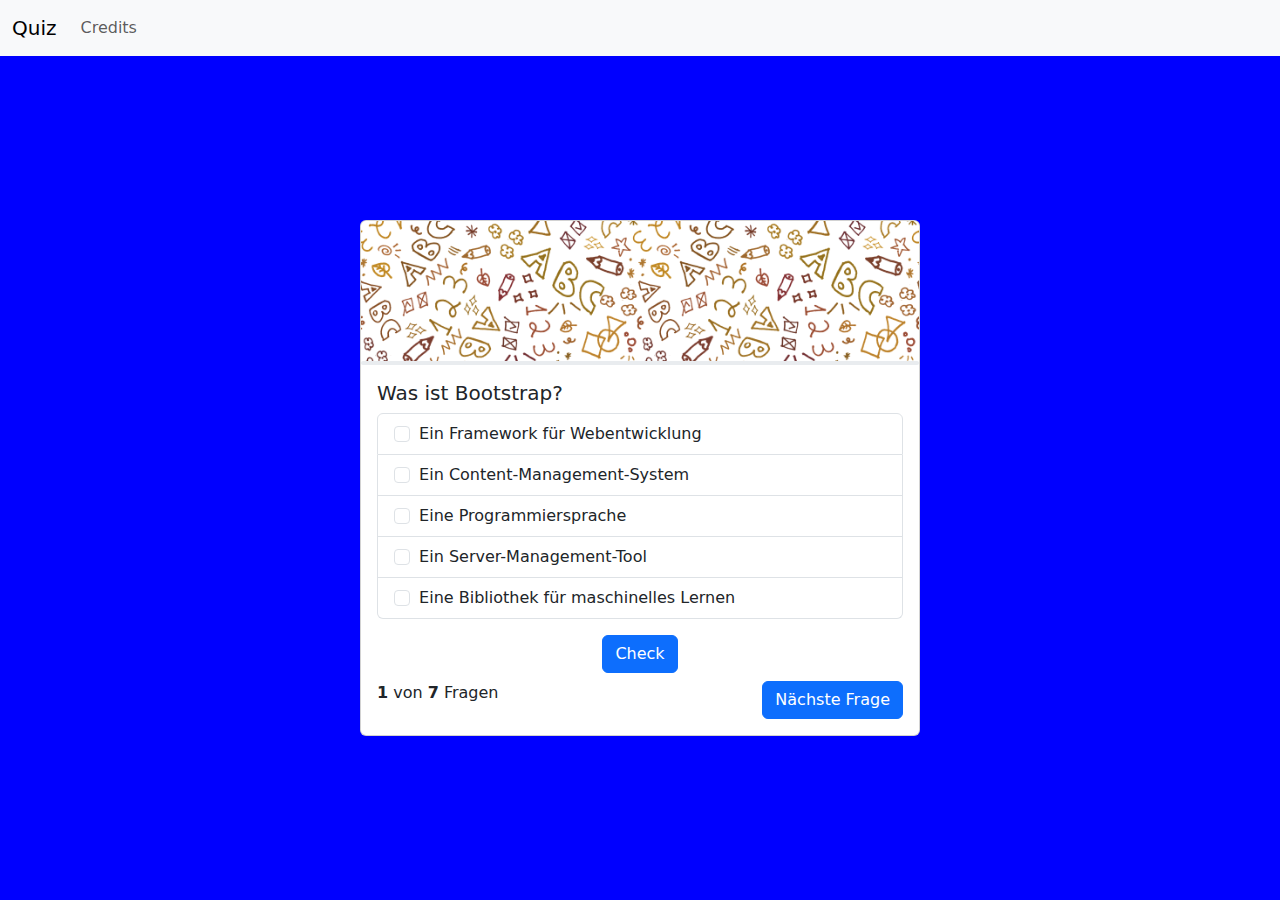
<file: index.html>
<!DOCTYPE html>
<html lang="en">
  <head>
    <meta charset="UTF-8" />
    <meta name="viewport" content="width=device-width, initial-scale=1.0" />
    <link rel="stylesheet" href="styles.css" />
    <link
      href="https://cdn.jsdelivr.net/npm/bootstrap@5.3.3/dist/css/bootstrap.min.css"
      rel="stylesheet"
      integrity="sha384-QWTKZyjpPEjISv5WaRU9OFeRpok6YctnYmDr5pNlyT2bRjXh0JMhjY6hW+ALEwIH"
      crossorigin="anonymous"
    />
    <script src="includeHTML.js"></script>
    <script
      src="https://cdn.jsdelivr.net/npm/bootstrap@5.3.3/dist/js/bootstrap.bundle.min.js"
      integrity="sha384-YvpcrYf0tY3lHB60NNkmXc5s9fDVZLESaAA55NDzOxhy9GkcIdslK1eN7N6jIeHz"
      crossorigin="anonymous"
    ></script>
    <script src="script.js"></script>
    <title>Document</title>
  </head>
  <body onload="includeHTML(); init()">
    <div class="header_template" w3-include-html="./templates/header.html"></div>
    <main>
      <div class="card" style="width: 35rem">
        <img id="profileImg" src="./imgs/quiz.png" class="card-img-top" alt="..." />
        <div id="progressBarContainer" class="progress" role="progressbar"  aria-valuemin="0" aria-valuemax="100" style="height: 4px">
          <div id="progressBar" class="progress-bar" style="width: 25%"></div>
        </div>
        <div 
          class="card-body d-flex flex-column justify-content-center align-items-center" 
          id="quizComplete"
          style="display: none !important;">
            <h1>Quiz beendet</h1>
            <div class="d-flex flex-row justify-content-around">
                <h2 class="text-primary pe-4">Dein Score</h2>
                <h2>
                  <span id="points">10</span>/<span id="totalPoints">10</span>
                </h2>
            </div>
            <button class="btn btn-info" onclick="replay()">Wiederhole</button>
        </div>
        <div class="card-body" id="quizBody">
          <h5 id="questionText" class="card-title">Frage</h5>
          <ul class="list-group mb-2">
            <li class="list-group-item listItem" onclick="selectAnswer(0,0)">
              <input class="form-check-input me-1" type="checkbox" value=0 id="1_answer" onclick="event.stopPropagation()"/>
              <label id="answer_1" class="form-check-label" for="1_answer" onclick="event.stopPropagation()">The current link item </label>
            </li>
            <li class="list-group-item listItem" onclick="selectAnswer(0,1)">
              <input class="form-check-input me-1" type="checkbox" value=1 id="2_answer" onclick="event.stopPropagation()"/>
              <label id="answer_2" class="form-check-label" for="2_answer" onclick="event.stopPropagation()">A second link item</label>
            </li>
            <li class="list-group-item listItem" onclick="selectAnswer(0,2)">
              <input class="form-check-input me-1" type="checkbox" value=2 id="3_answer" onclick="event.stopPropagation()"/>
              <label id="answer_3" class="form-check-label" for="3_answer" onclick="event.stopPropagation()">A third link item</label>
            </li>
            <li class="list-group-item listItem" onclick="selectAnswer(0,3)">
              <input class="form-check-input me-1" type="checkbox" value=3 id="4_answer" onclick="event.stopPropagation()"/>
              <label id="answer_4" class="form-check-label" for="4_answer" onclick="event.stopPropagation()">A fourth link item</label>
            </li>
            <li class="list-group-item listItem" onclick="selectAnswer(0,4)">
              <input class="form-check-input me-1" type="checkbox" value=4 id="5_answer" onclick="event.stopPropagation()"/>
              <label id="answer_5" class="form-check-label" for="5_answer" onclick="event.stopPropagation()">A disabled link item</label>
            </li>
          </ul>
          <div class="check_answers">
            <button id="checkButton" type="button" class="btn btn-primary" onclick="checkAnswers(0)">Check</button>
          </div>
          <div class="question_footer">
            <div><b id="currentQuestion">1</b> von <b id="totalLength">5</b> Fragen</div>
            <button id="nextQuestionButton" class="btn btn-primary" onclick="nextQuestion()">Nächste Frage</button>
          </div>
        </div>
      </div>
    </main>
  </body>
</html>
</file>
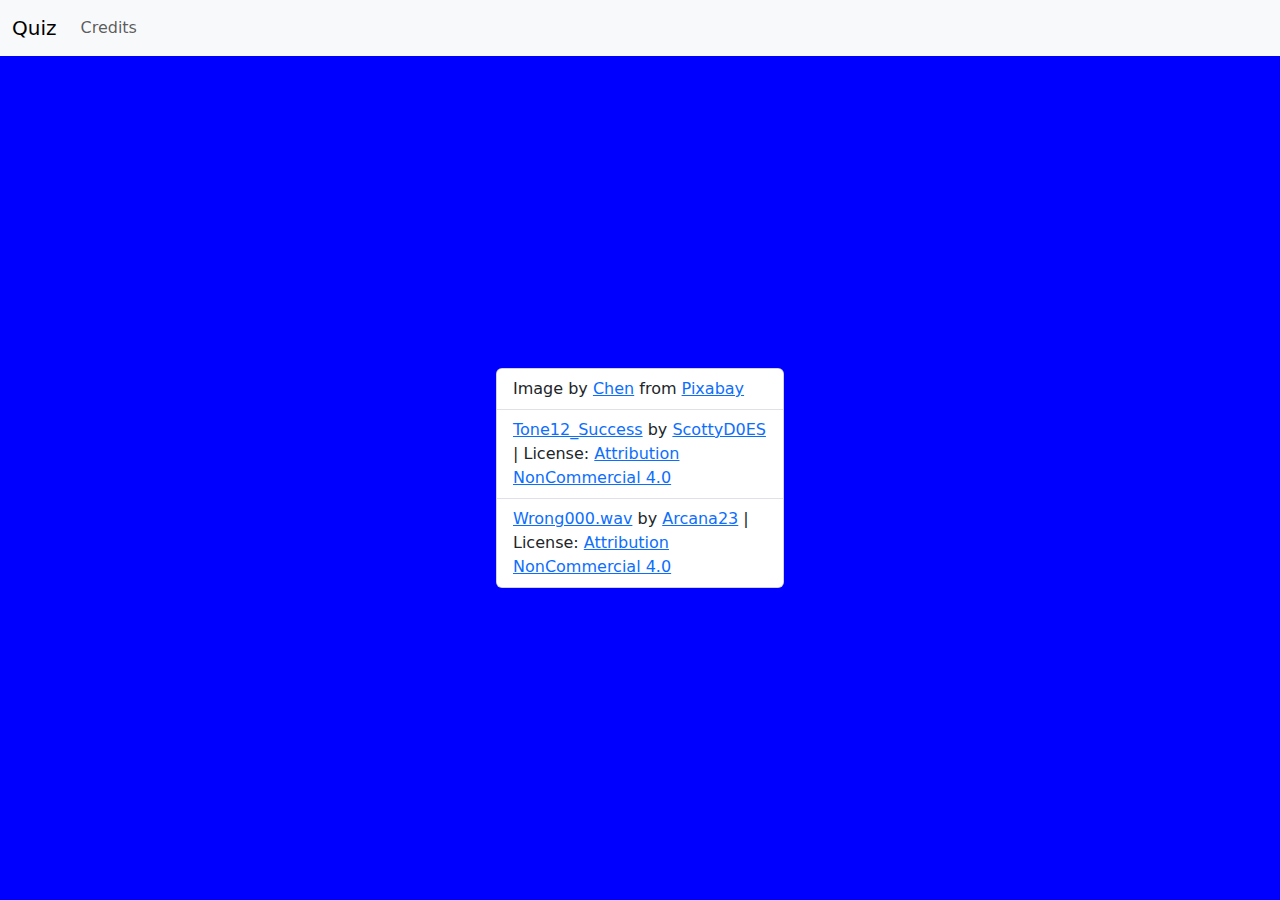
<file: credits.html>
<!DOCTYPE html>
<html lang="en">
<head>
    <meta charset="UTF-8">
    <meta name="viewport" content="width=device-width, initial-scale=1.0">
    <link
      href="https://cdn.jsdelivr.net/npm/bootstrap@5.3.3/dist/css/bootstrap.min.css"
      rel="stylesheet"
      integrity="sha384-QWTKZyjpPEjISv5WaRU9OFeRpok6YctnYmDr5pNlyT2bRjXh0JMhjY6hW+ALEwIH"
      crossorigin="anonymous"
    />
    <link rel="stylesheet" href="./styles.css">
    <script src="includeHTML.js"></script>
    <script
      src="https://cdn.jsdelivr.net/npm/bootstrap@5.3.3/dist/js/bootstrap.bundle.min.js"
      integrity="sha384-YvpcrYf0tY3lHB60NNkmXc5s9fDVZLESaAA55NDzOxhy9GkcIdslK1eN7N6jIeHz"
      crossorigin="anonymous"
    ></script>
    <title>Document</title>
</head>
<body onload="includeHTML()">
    <div class="header_template" w3-include-html="./templates/header.html"></div>
    <main>
        <div class="card" style="width: 18rem;">
            <ul class="list-group list-group-flush">
              <li class="list-group-item">Image by <a href="https://pixabay.com/users/chenspec-7784448/?utm_source=link-attribution&utm_medium=referral&utm_campaign=image&utm_content=7533458">Chen</a> from <a href="https://pixabay.com//?utm_source=link-attribution&utm_medium=referral&utm_campaign=image&utm_content=7533458">Pixabay</a></li>
              <li class="list-group-item"><a href="https://freesound.org/people/ScottyD0ES/sounds/716450/">Tone12_Success</a> by <a href="https://freesound.org/people/ScottyD0ES/">ScottyD0ES</a> | License: <a href="https://creativecommons.org/licenses/by-nc/4.0/">Attribution NonCommercial 4.0</a></li>
              <li class="list-group-item"><a href="https://freesound.org/people/Arcana23/sounds/685640/">Wrong000.wav</a> by <a href="https://freesound.org/people/Arcana23/">Arcana23</a> | License: <a href="https://creativecommons.org/licenses/by-nc/4.0/">Attribution NonCommercial 4.0</a></li>
            </ul>
          </div>    
    </main>
</body>
</html>
</file>
<file: styles.css>
html {
    height: 100%;
}
body {
    height: 100%;
    display: flex;
    flex-direction: column;
}
main {
    background-color: blue;
    display: flex;
    justify-content: center;
    align-items: center;
    flex: 1;
}

.question_footer {
    display: flex;
    justify-content: space-between;
}

.listItem:hover {
    background-color: rgb(249, 250, 250);
    cursor: pointer;
}

.check_answers {
    display: flex;
    justify-content: center;
    padding: 8px;
}

h2 {
    font-weight: bold;
}
.d_none {
    display: none;
}
</file>
